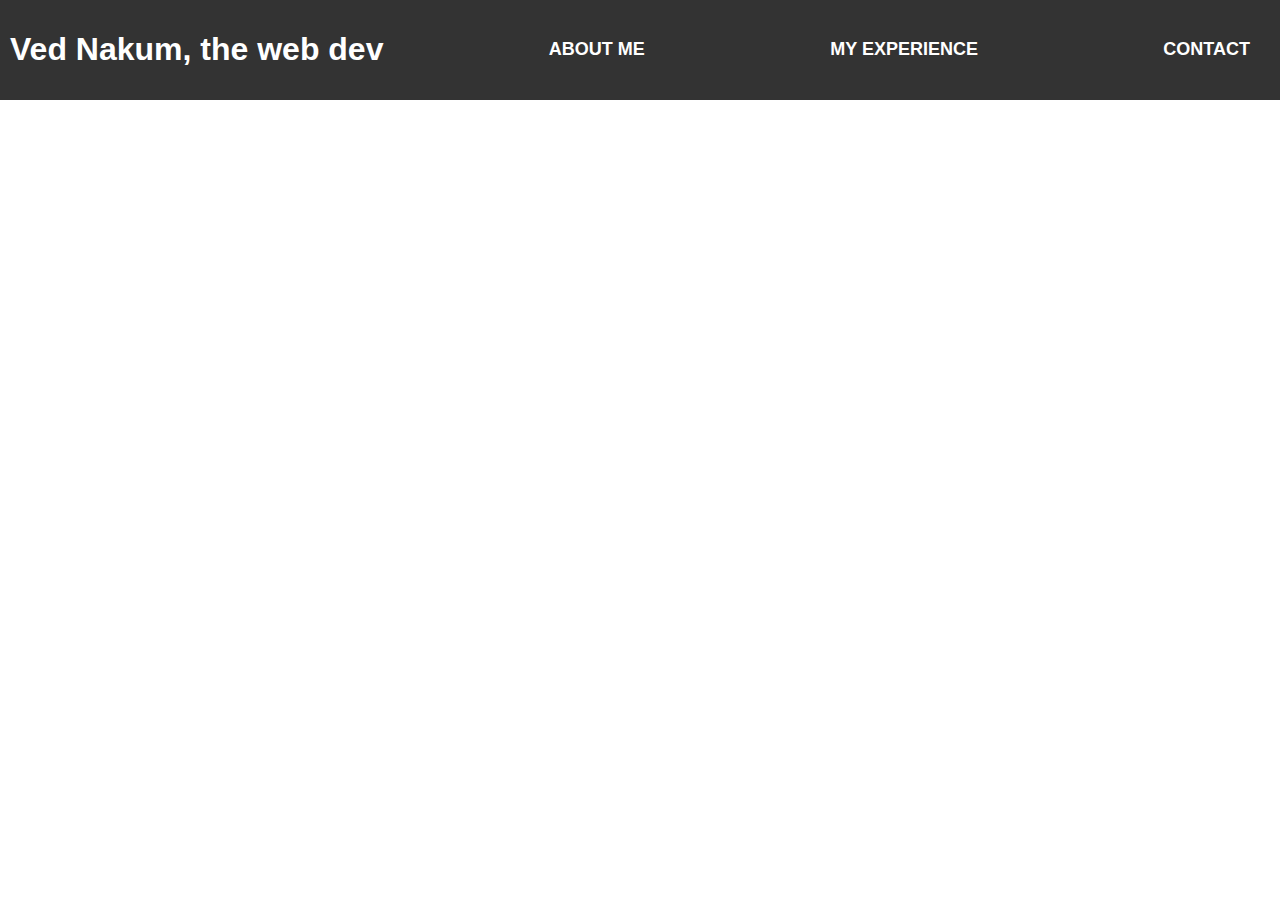
<file: index.html>
<!DOCTYPE html>
<html lang="en">
<head>
  <meta charset="UTF-8">
  <meta name="viewport" content="width=device-width, initial-scale=1.0">
  <link rel="stylesheet" href="styles.css">
  <script src="script.js" defer></script>
  <style>
    #overlay {
      display: none;
      position: fixed;
      top: 0;
      left: 0;
      width: 100%;
      height: 100%;
      background-color: rgba(0, 0, 0, 0.5);
      z-index: 1000;
    }

    #popup {
      display: none;
      position: fixed;
      top: 50%;
      left: 50%;
      transform: translate(-50%, -50%);
      background-color: white;
      padding: 20px;
      border-radius: 10px;
      z-index: 1001;
    }

    .blurred {
      filter: blur(5px);
    }
  </style>
  <title>Single Page Application Example</title>
</head>
<body>
  <div class="container">
    <header class="sticky-header">
      <h1>Ved Nakum, the web dev</h1>
      <button onclick="loadPage('aboutMe')" class="mode">About Me</button>
      <button onclick="loadPage('experience')" class="mode">My Experience</button>
      <button onclick="loadPage('contact')" class="mode">Contact</button>
    </header>
  </div>
  <div class="content" id="pageContent">
    <!-- Content will be loaded here -->
  </div>
  <div id="overlay"></div>
  <div id="popup">
    <p>Using a mobile device may reduce your experience on this website. Please view this on a computer for a better user experience.</p>
  </div>
  <script>
    // Check if the user is on a mobile device
    function isMobileDevice() {
      return /Android|webOS|iPhone|iPad|iPod|BlackBerry|IEMobile|Opera Mini/i.test(navigator.userAgent);
    }

    // Show the popup and overlay if on a mobile device
    if (isMobileDevice()) {
      var overlay = document.getElementById('overlay');
      var popup = document.getElementById('popup');
      var content = document.getElementById('pageContent');

      overlay.style.display = 'block';
      popup.style.display = 'block';
      content.classList.add('blurred');
    }
  </script>
</body>
</html>
</file>
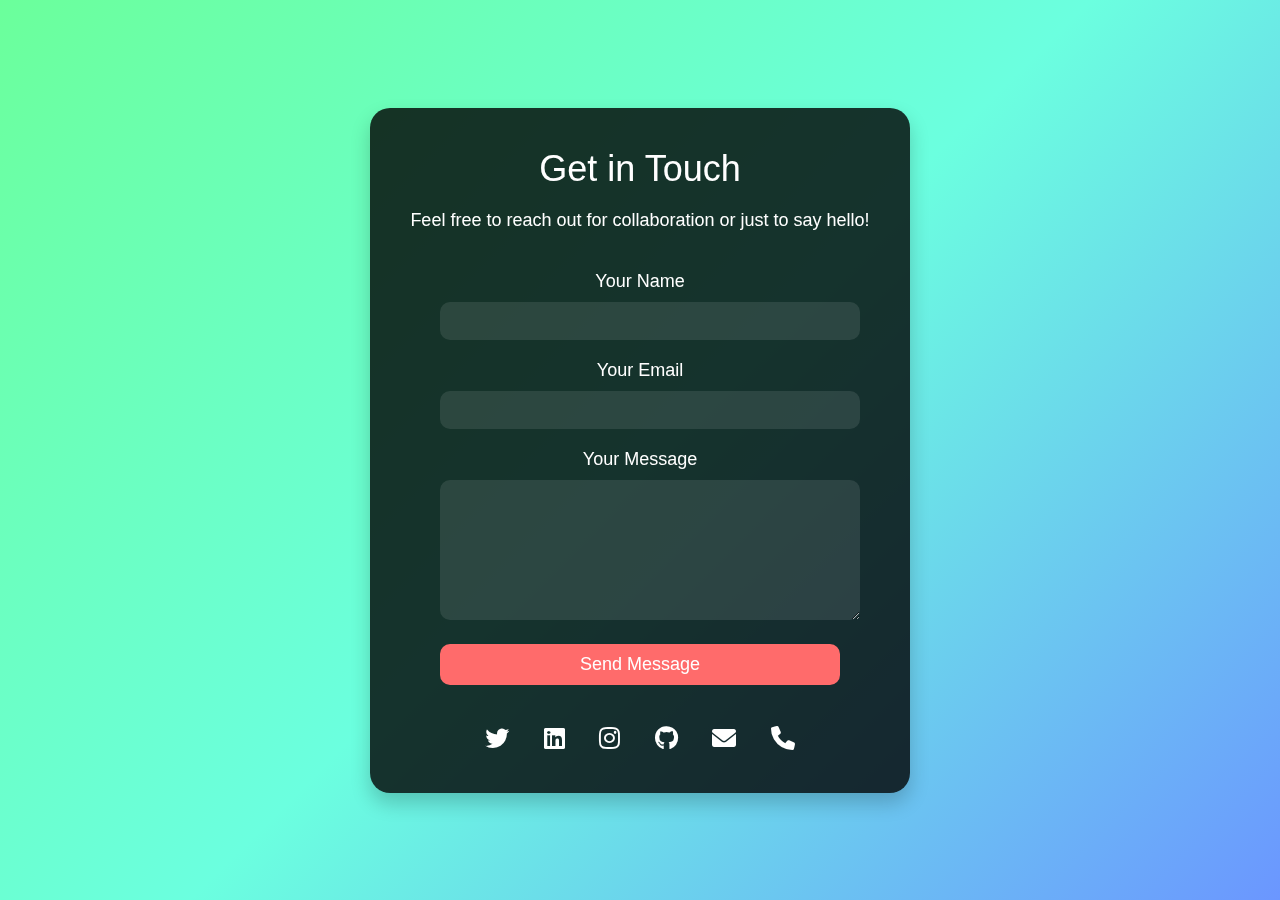
<file: contact.html>
<!DOCTYPE html>
<html lang="en">
<head>
<meta charset="UTF-8">
<meta name="viewport" content="width=device-width, initial-scale=1.0">
<title>Contact Me</title>
<link rel="stylesheet" href="https://cdnjs.cloudflare.com/ajax/libs/font-awesome/6.0.0-beta3/css/all.min.css">
<style>
  body {
    font-family: 'Segoe UI', Tahoma, Geneva, Verdana, sans-serif;
    margin: 0;
    padding: 0;
    background: linear-gradient(-45deg, #6b96ff, #6bffdf, #6bff9b);
    color: #fff;
    overflow-x: hidden;
  }
  .contact-container {
    display: flex;
    justify-content: center;
    align-items: center;
    min-height: 100vh;
    perspective: 800px;
    overflow: hidden;
  }
  .contact-card {
    background: rgba(0, 0, 0, 0.8);
    border-radius: 20px;
    box-shadow: 0 10px 20px rgba(0, 0, 0, 0.2);
    padding: 40px;
    display: flex;
    flex-direction: column;
    align-items: center;
    text-align: center;
    transform-style: preserve-3d;
    transition: transform 0.5s, background-color 0.5s;
  }
  .contact-card:hover {
    transform: scale(1.05);
    background-color: rgba(255, 255, 255, 0.1);
  }
  .contact-header {
    font-size: 36px;
    margin-bottom: 20px;
  }
  .contact-subtitle {
    font-size: 18px;
    margin-bottom: 40px;
  }
  .contact-form {
    width: 100%;
    max-width: 400px;
    display: flex;
    flex-direction: column;
  }
  .input-group {
    margin-bottom: 20px;
  }
  label {
    font-size: 18px;
    margin-bottom: 10px;
    display: block;
  }
  input, textarea {
    width: 100%;
    padding: 10px;
    border: none;
    background: rgba(255, 255, 255, 0.1);
    border-radius: 10px;
    color: #fff;
    font-size: 16px;
  }
  textarea {
    resize: vertical;
    min-height: 120px;
  }
  .submit-button {
    background: #ff6b6b;
    color: #fff;
    border: none;
    border-radius: 10px;
    padding: 10px 20px;
    font-size: 18px;
    cursor: pointer;
    transition: background-color 0.3s;
  }
  .submit-button:hover {
    background-color: #ff4f4f;
  }
  .social-icons {
    margin-top: 40px;
  }
  .social-icons a {
    display: inline-block;
    margin: 0 15px;
    font-size: 24px;
    color: #fff;
    transition: transform 0.2s;
  }
  .social-icons a:hover {
    transform: scale(1.2);
  }
</style>
</head>
<body>
<div class="contact-container">
  <div class="contact-card">
    <div class="contact-header">Get in Touch</div>
    <div class="contact-subtitle">Feel free to reach out for collaboration or just to say hello!</div>
    <form class="contact-form" action="https://formspree.io/f/xknlrqpv" method="POST">
      <div class="input-group">
        <label for="name">Your Name</label>
        <input type="text" id="name" name="name" required>
      </div>
      <div class="input-group">
        <label for="email">Your Email</label>
        <input type="email" id="email" name="email" required>
      </div>
      <div class="input-group">
        <label for="message">Your Message</label>
        <textarea id="message" name="message" required></textarea>
      </div>
      <button class="submit-button" type="submit">Send Message</button>
    </form>
    <div class="social-icons">
      <a href="https://twitter.com/yourhandle"><i class="fab fa-twitter"></i></a>
      <a href="https://linkedin.com/in/yourprofile"><i class="fab fa-linkedin"></i></a>
      <a href="https://instagram.com/yourhandle"><i class="fab fa-instagram"></i></a>
      <a href="https://github.com/yourusername"><i class="fab fa-github"></i></a>
      <a href="mailto:youremail@example.com"><i class="fas fa-envelope"></i></a>
      <a href="tel:+1234567890"><i class="fas fa-phone"></i></a>
    </div>
  </div>
</div>
</body>
</html>

  </div>
</div>
</body>
</html>
</file>
<file: styles.css>
body {
  margin: 0;
  font-family: Arial, sans-serif;
}

.container {
  display: flex;
  flex-direction: column;
}

.sticky-header {
  background-color: #333;
  color: white;
  padding: 10px;
  position: sticky;
  top: 0;
  display: flex;
  justify-content: space-between;
  align-items: center;
  z-index: 1000;
}

#stripe {
  display: flex;
  align-items: center;
  gap: 20px;
}

.dropdown {
  position: relative;
}

.dropdown-content {
  display: none;
  position: absolute;
  background-color: white;
  border: 1px solid #ccc;
  box-shadow: 0 2px 5px rgba(0, 0, 0, 0.1);
  padding: 10px;
  z-index: 1;
}

.dropdown:hover .dropdown-content {
  display: block;
}

button.mode {
  border: none;
  background: none;
  text-transform: uppercase;
  font-weight: 700;
  color: white;
  font-size: 18px;
  padding: 10px 20px;
  border-radius: 5px;
  transition: background 0.3s;
  cursor: pointer;
}

button.mode:hover {
  background: rgba(255, 255, 255, 0.1);
}

button.mode.selected {
  background: rgba(255, 255, 255, 0.2);
}

.content {
  padding: 20px;
  margin-top: 110px;
}

   .contact {
      text-align: center;
      margin-top: 3rem;
    }

    .contact a {
      color: #333;
      text-decoration: none;
      margin: 0 1rem;
    }

    .social {
      font-size: 1.5rem;
    }
</file>
